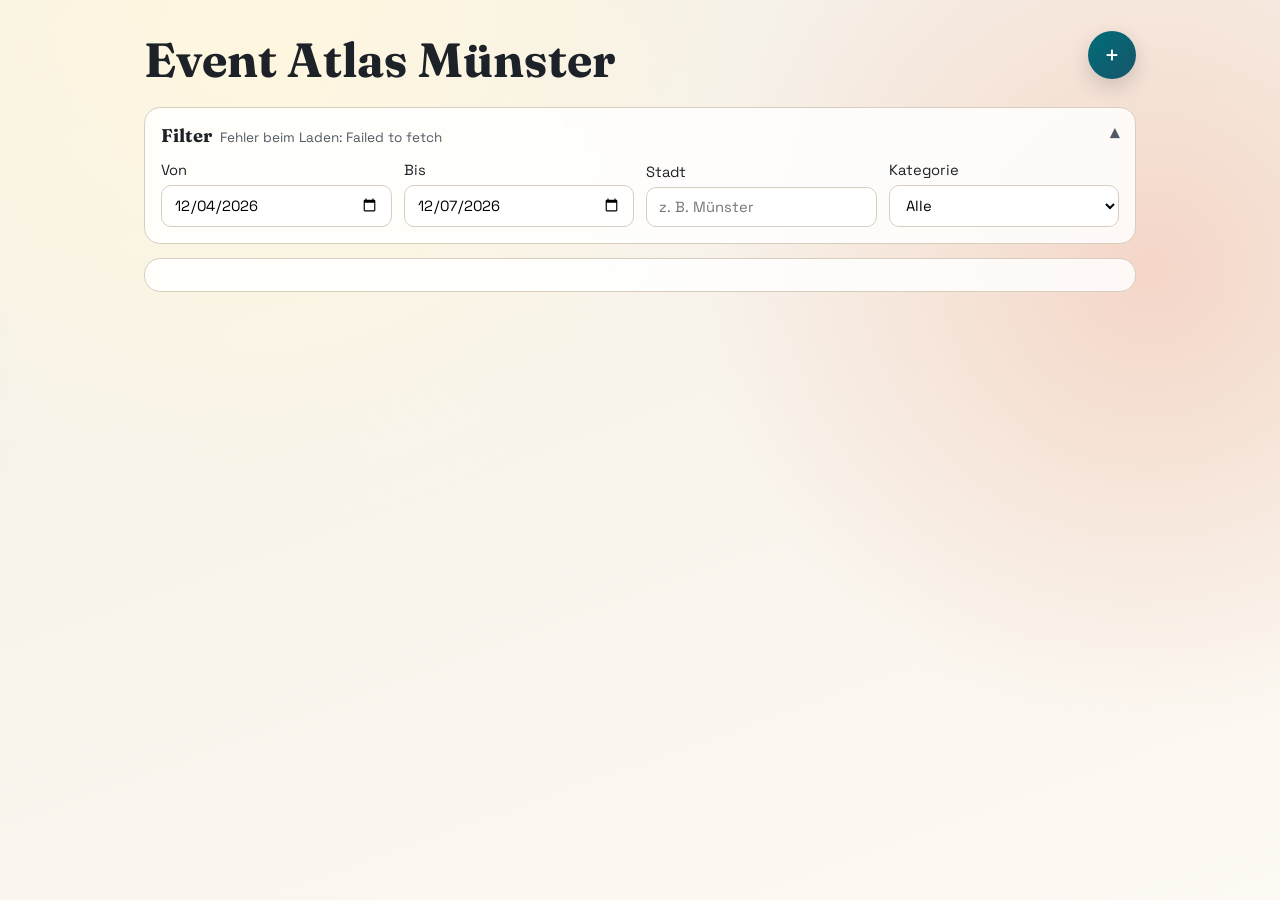
<file: index.html>
<!doctype html>
<html lang="de">
  <head>
    <meta charset="UTF-8" />
    <meta name="viewport" content="width=device-width, initial-scale=1.0" />
    <title>Event Atlas Prototype</title>
    <link rel="preconnect" href="https://fonts.googleapis.com" />
    <link rel="preconnect" href="https://fonts.gstatic.com" crossorigin />
    <link href="https://fonts.googleapis.com/css2?family=Space+Grotesk:wght@400;500;700&family=Fraunces:opsz,wght@9..144,500;9..144,700&display=swap" rel="stylesheet" />
    <link rel="stylesheet" href="./styles.css" />
  </head>
  <body>
    <main class="app-shell">
      <header class="hero">
        <h1>Event Atlas Münster</h1>
        <button id="addSourceFabBtn" class="fab-add" type="button" title="Website vorschlagen" aria-haspopup="dialog">+</button>
      </header>


      <details id="filtersPanel" class="panel filters" open>
        <summary>
          <span class="filters-summary-label">Filter <span id="resultInfo" class="muted"></span></span>
        </summary>
        <div class="grid filter-row">
          <label>
            <span>Von</span>
            <input id="startDateFilter" type="date" />
          </label>
          <label>
            <span>Bis</span>
            <input id="endDateFilter" type="date" />
          </label>
          <label>
            <span>Stadt</span>
            <input id="cityFilter" placeholder="z. B. Münster" />
          </label>
          <label>
            <span>Kategorie</span>
            <select id="categoryFilter">
              <option value="">Alle</option>
            </select>
          </label>
        </div>
      </details>

      <section id="feedPanel" class="panel">
        <div id="cards" class="cards"></div>
      </section>

    </main>

    <div id="addSourceModal" class="modal-overlay" hidden>
      <div class="modal-content panel" role="dialog" aria-modal="true" aria-labelledby="addSourceModalTitle">
        <div class="modal-header">
          <h2 id="addSourceModalTitle">Website vorschlagen</h2>
          <button id="addSourceModalCloseBtn" type="button" class="modal-close" aria-label="Schliessen">&times;</button>
        </div>
        <p class="muted">Kennst du eine Website, auf der Veranstaltungen angekündigt werden? Trag sie hier ein.</p>
        <form id="addSourceForm">
          <div class="grid two">
            <label>
              <span>Name *</span>
              <input id="srcName" required placeholder="z. B. Cafe Central" />
            </label>
            <label>
              <span>Haupt-Website</span>
              <input id="srcRootUrl" type="url" placeholder="https://..." />
            </label>
          </div>
          <div class="grid two">
            <label>
              <span>Veranstaltungsseite (falls abweichend)</span>
              <input id="srcEventsUrl" type="url" placeholder="https://.../veranstaltungen" />
            </label>
            <label>
              <span>Stadt</span>
              <input id="srcCity" placeholder="Münster" />
            </label>
          </div>
          <label>
            <span>Adresssuche (Name, Straße, PLZ, Ort)</span>
            <input id="srcAddressSearch" placeholder="z. B. Cafe Central oder Hauptstr. 1, 48143" />
            <div id="addressSuggestions" class="address-suggestions" hidden></div>
          </label>
          <div class="grid two">
            <label>
              <span>Strasse + Hausnummer</span>
              <input id="srcStreet" placeholder="Musterstr. 1" />
            </label>
            <label>
              <span>PLZ</span>
              <input id="srcPostalCode" placeholder="48143" />
            </label>
          </div>
          <label>
            <span>Notiz (optional)</span>
            <textarea id="srcNote" rows="2" placeholder="z. B. Warum ist die Seite relevant?"></textarea>
          </label>
          <div class="actions">
            <button type="submit" class="btn">Absenden</button>
            <p id="addSourceInfo" class="muted"></p>
          </div>
        </form>

        <section id="reviewPanel" class="review-panel" hidden>
          <h2>Vorschlaege verwalten</h2>
          <p id="reviewInfo" class="muted"></p>
          <div id="reviewList" class="grid two"></div>
        </section>
      </div>
    </div>

    <template id="cardTemplate">
      <article class="card">
        <div class="card-image-slot"></div>
        <div class="card-top">
          <p class="date"></p>
          <p class="price"></p>
        </div>
        <h3 class="title"></h3>
        <p class="meta-venue"></p>
        <p class="meta-organizer"></p>
        <p class="desc"></p>
        <div class="chips"></div>
        <div class="links"></div>
        <a class="card-link-icon" target="_blank" rel="noreferrer" aria-label="Eventseite"></a>
      </article>
    </template>

    <script src="./app.js" type="module"></script>
  </body>
</html>
</file>
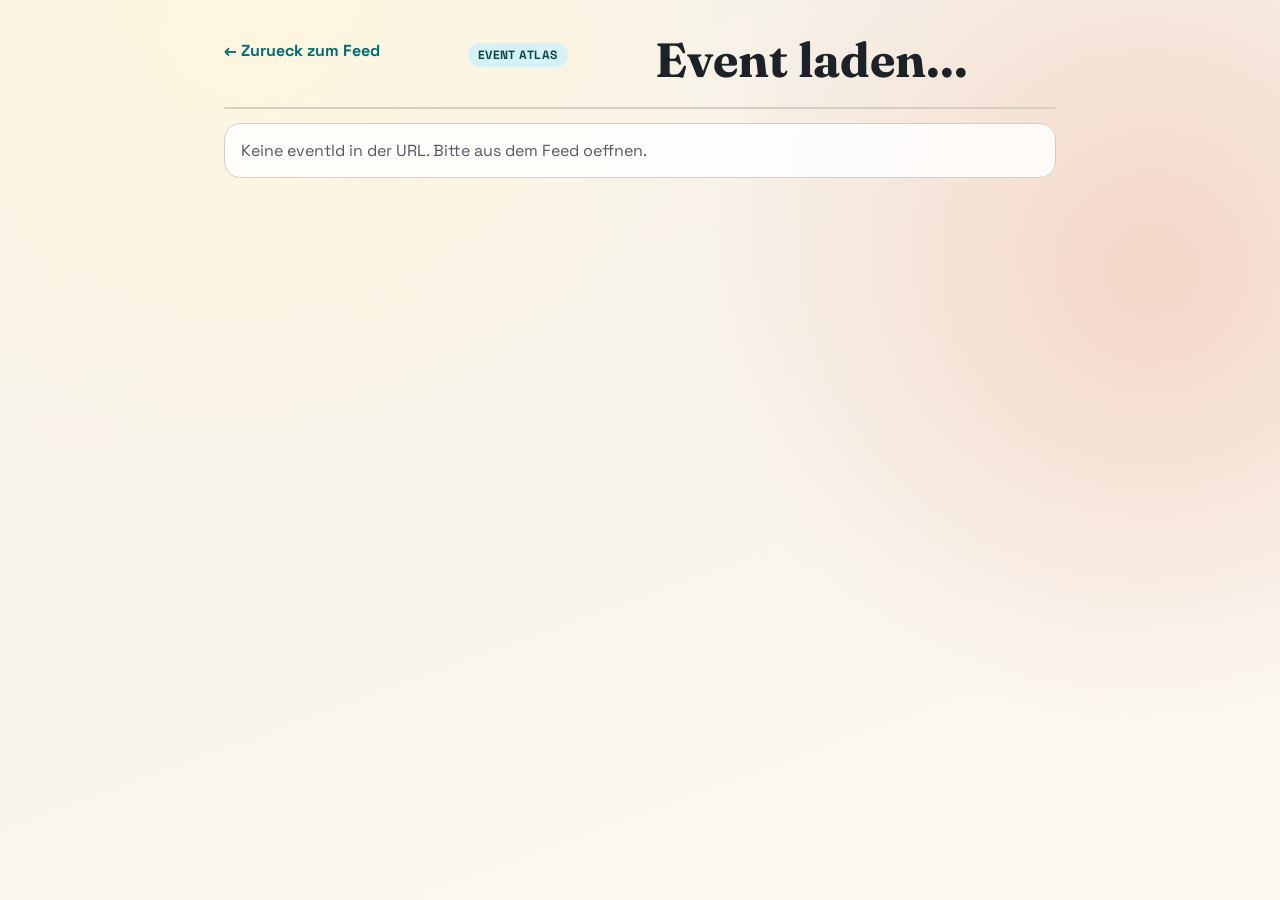
<file: detail.html>
<!doctype html>
<html lang="de">
  <head>
    <meta charset="UTF-8" />
    <meta name="viewport" content="width=device-width, initial-scale=1.0" />
    <title>Event Atlas Detail</title>
    <link rel="preconnect" href="https://fonts.googleapis.com" />
    <link rel="preconnect" href="https://fonts.gstatic.com" crossorigin />
    <link href="https://fonts.googleapis.com/css2?family=Space+Grotesk:wght@400;500;700&family=Fraunces:opsz,wght@9..144,500;9..144,700&display=swap" rel="stylesheet" />
    <link rel="stylesheet" href="./styles.css" />
  </head>
  <body>
    <main class="app-shell detail-shell">
      <header class="hero">
        <a class="back-link" href="./index.html">← Zurueck zum Feed</a>
        <p class="badge">Event Atlas</p>
        <h1 id="detailTitle">Event laden...</h1>
        <p id="detailSubtitle" class="subtitle"></p>
      </header>

      <div id="detailImage" class="panel" style="padding: 0; overflow: hidden; margin-bottom: 14px;"></div>

      <section class="panel" id="detailStatusPanel">
        <p id="detailStatus" class="muted">Lade Event-Details...</p>
      </section>

      <section class="panel" id="detailMetaPanel" hidden>
        <h2>Uebersicht</h2>
        <div class="detail-meta-grid">
          <div><strong>Ort:</strong> <span id="metaVenue">-</span></div>
          <div><strong>Veranstalter:</strong> <span id="metaOrganizer">-</span></div>
          <div><strong>Preis:</strong> <span id="metaPrice">-</span></div>
          <div><strong>Status:</strong> <span id="metaStatus">-</span></div>
        </div>
        <p id="detailDescription" class="desc"></p>
        <div id="detailCategories" class="chips"></div>
        <div id="detailLinks" class="links"></div>
      </section>

      <section class="panel" id="detailOccurrencesPanel" hidden>
        <h2>Termine</h2>
        <div id="occurrenceList" class="occurrence-list"></div>
      </section>
    </main>

    <script src="./detail.js" type="module"></script>
  </body>
</html>
</file>
<file: styles.css>
:root {
  --bg: #f4efe6;
  --bg-2: #fdfaf3;
  --ink: #1d2228;
  --ink-soft: #505a64;
  --accent: #006d77;
  --accent-2: #e29578;
  --line: #d7cec0;
}

* {
  box-sizing: border-box;
}

body {
  margin: 0;
  font-family: "Space Grotesk", sans-serif;
  color: var(--ink);
  background:
    radial-gradient(circle at 20% 0%, #fff7df 0%, transparent 40%),
    radial-gradient(circle at 90% 30%, #f4d6c8 0%, transparent 35%),
    linear-gradient(160deg, var(--bg), var(--bg-2));
  min-height: 100vh;
}

.app-shell {
  max-width: 1040px;
  margin: 0 auto;
  padding: 24px;
}

.detail-shell {
  max-width: 880px;
}

.hero {
  margin-bottom: 20px;
  display: flex;
  align-items: center;
  justify-content: space-between;
  gap: 16px;
}

.back-link {
  display: inline-block;
  margin-bottom: 10px;
  color: var(--accent);
  font-weight: 700;
  text-decoration: none;
}

.back-link:hover {
  text-decoration: underline;
}

.badge {
  display: inline-block;
  margin: 0;
  padding: 4px 10px;
  border-radius: 999px;
  background: #d7f2f4;
  color: #08464c;
  font-size: 12px;
  font-weight: 700;
  letter-spacing: 0.04em;
  text-transform: uppercase;
}

h1, h2, h3 {
  margin: 0;
  font-family: "Fraunces", serif;
  line-height: 1.1;
}

h1 {
  margin-top: 10px;
  font-size: clamp(1.9rem, 4vw, 3rem);
}

.subtitle {
  margin-top: 10px;
  color: var(--ink-soft);
}

.panel {
  background: rgba(255, 255, 255, 0.84);
  border: 1px solid var(--line);
  border-radius: 16px;
  padding: 16px;
  margin-bottom: 14px;
  backdrop-filter: blur(3px);
}

.grid {
  display: grid;
  gap: 12px;
}

.grid.two {
  grid-template-columns: 1fr;
}

.grid.three {
  grid-template-columns: 1fr;
}

.grid.filter-row {
  grid-template-columns: 1fr;
  align-items: end;
  margin-top: 14px;
}

.filters summary {
  cursor: pointer;
  list-style: none;
  display: flex;
  align-items: center;
  justify-content: space-between;
  font-family: "Fraunces", serif;
  font-weight: 700;
  font-size: 1.15rem;
}

.filters summary::-webkit-details-marker {
  display: none;
}

.filters-summary-label {
  display: flex;
  align-items: baseline;
  gap: 8px;
}

.filters-summary-label .muted {
  font-family: "Space Grotesk", sans-serif;
  font-weight: 400;
  font-size: 0.85rem;
}

.filters summary::after {
  content: "▾";
  color: var(--ink-soft);
  transition: transform 150ms ease;
}

.filters[open] summary::after {
  transform: rotate(180deg);
}

label {
  display: flex;
  flex-direction: column;
  gap: 6px;
  font-size: 0.92rem;
  position: relative;
}

input,
select,
button {
  font: inherit;
}

input,
select,
textarea {
  border: 1px solid var(--line);
  border-radius: 10px;
  padding: 10px 12px;
  background: #fff;
}

textarea {
  resize: vertical;
}

.address-suggestions {
  position: absolute;
  z-index: 100;
  width: calc(100% - 24px);
  max-height: 200px;
  overflow-y: auto;
  background: #fff;
  border: 1px solid var(--line);
  border-top: none;
  border-radius: 0 0 10px 10px;
  box-shadow: 0 8px 24px rgba(25, 31, 38, 0.12);
  margin-top: -1px;
}

.address-suggestions::before {
  content: '';
  display: block;
  height: 8px;
}

.address-suggestion-item {
  padding: 10px 12px;
  cursor: pointer;
  border-bottom: 1px solid #eee;
  font-size: 0.92rem;
}

.address-suggestion-item:last-child {
  border-bottom: none;
}

.address-suggestion-item:hover {
  background: #f8f9fa;
}

.address-suggestion-item.highlighted {
  background: #e5f0f1;
  cursor: pointer;
}

.address-suggestion-item .suggestion-name {
  font-weight: 700;
  color: var(--ink);
  margin-bottom: 2px;
}

.address-suggestion-item .suggestion-address {
  color: var(--ink-soft);
  font-size: 0.85rem;
}

.suggestion-card {
  background: #fff;
  border: 1px solid var(--line);
  border-radius: 12px;
  padding: 12px;
}

.suggestion-card h4 {
  margin: 0 0 6px;
  font-family: "Fraunces", serif;
}

.suggestion-card p {
  margin: 2px 0;
  font-size: 0.88rem;
  color: var(--ink-soft);
}

.suggestion-actions {
  margin-top: 10px;
  display: flex;
  gap: 8px;
}

.btn-reject {
  background: linear-gradient(135deg, #a33, #7a2020);
}

.fab-add {
  flex-shrink: 0;
  width: 48px;
  height: 48px;
  border: none;
  border-radius: 50%;
  background: linear-gradient(135deg, var(--accent), #17556b);
  color: #fff;
  font-size: 1.6rem;
  line-height: 1;
  cursor: pointer;
  box-shadow: 0 8px 20px rgba(25, 31, 38, 0.18);
}

.fab-add:hover {
  filter: brightness(1.08);
}

.modal-overlay[hidden] {
  display: none;
}

.modal-overlay {
  position: fixed;
  inset: 0;
  z-index: 200;
  background: rgba(29, 34, 40, 0.45);
  display: flex;
  align-items: flex-start;
  justify-content: center;
  padding: 72px 16px 16px;
  overflow-y: auto;
}

.modal-content {
  width: 100%;
  max-width: 640px;
  margin-bottom: 24px;
}

.modal-header {
  display: flex;
  align-items: center;
  justify-content: space-between;
  gap: 12px;
}

.modal-close {
  border: none;
  background: transparent;
  font-size: 1.6rem;
  line-height: 1;
  color: var(--ink-soft);
  cursor: pointer;
  padding: 0 4px;
}

.modal-close:hover {
  color: var(--ink);
}

.review-panel {
  margin-top: 18px;
  padding-top: 14px;
  border-top: 1px solid var(--line);
}

.actions {
  margin-top: 12px;
  display: flex;
  gap: 12px;
  align-items: center;
  flex-wrap: wrap;
}

.btn {
  border: none;
  border-radius: 10px;
  padding: 10px 14px;
  font-weight: 700;
  color: #fff;
  background: linear-gradient(135deg, var(--accent), #17556b);
  cursor: pointer;
}

.btn:hover {
  filter: brightness(1.06);
}

.muted {
  color: var(--ink-soft);
  margin: 0;
}

.cards {
  display: grid;
  grid-template-columns: 1fr;
  gap: 12px;
}

.card {
  position: relative;
  background: #fff;
  border: 1px solid var(--line);
  border-radius: 14px;
  overflow: hidden;
  padding: 14px;
  box-shadow: 0 8px 24px rgba(25, 31, 38, 0.06);
  animation: rise 220ms ease-out;
  cursor: pointer;
}

.card-link-icon {
  position: absolute;
  right: 14px;
  bottom: 14px;
  display: inline-flex;
  align-items: center;
  justify-content: center;
  width: 32px;
  height: 32px;
  border-radius: 50%;
  background: #e5f0f1;
  color: var(--accent);
  text-decoration: none;
}

.card-link-icon:hover {
  background: #d7f2f4;
}

.card-image-slot {
  margin: -14px -14px 10px -14px;
}

.card-image-slot img {
  width: 100%;
  height: 180px;
  object-fit: cover;
  display: block;
}

@keyframes rise {
  from {
    opacity: 0;
    transform: translateY(6px);
  }
  to {
    opacity: 1;
    transform: translateY(0);
  }
}

.card-top {
  display: flex;
  justify-content: space-between;
  gap: 10px;
  font-size: 0.9rem;
  color: var(--ink-soft);
}

.title {
  margin-top: 6px;
  font-size: 1.25rem;
}

.meta-venue,
.meta-organizer,
.desc {
  margin: 6px 0 0;
}

.meta-venue,
.meta-organizer {
  display: flex;
  align-items: center;
  gap: 6px;
  color: var(--ink-soft);
  font-size: 0.88rem;
}

.meta-venue svg,
.meta-organizer svg {
  flex-shrink: 0;
  width: 16px;
  height: 16px;
  stroke: currentColor;
  fill: none;
  opacity: 0.6;
}

.desc {
  color: var(--ink-soft);
}

.chips {
  margin-top: 10px;
  display: flex;
  flex-wrap: wrap;
  gap: 6px;
}

.chip {
  font-size: 0.78rem;
  background: #e5f0f1;
  color: #16424a;
  border-radius: 999px;
  padding: 4px 8px;
}

.chip-recurring {
  background: #ffe5d6;
  color: #7a2d00;
}

.links {
  margin-top: 12px;
  display: flex;
  gap: 10px;
  flex-wrap: wrap;
}

.links a {
  color: var(--accent);
  font-weight: 700;
  text-decoration: none;
}

.links a:hover {
  text-decoration: underline;
}

.detail-meta-grid {
  display: grid;
  grid-template-columns: 1fr;
  gap: 8px;
  margin-bottom: 10px;
}

.occurrence-list {
  display: grid;
  gap: 10px;
}

.occurrence-item {
  border: 1px solid var(--line);
  border-radius: 10px;
  padding: 10px 12px;
  background: #fff;
}

.occurrence-date {
  margin: 0 0 4px;
  font-weight: 700;
}

#feedPanel {
  max-height: 75vh;
  overflow-y: auto;
}

.day-group {
  margin-bottom: 24px;
  grid-column: 1 / -1;
}

.day-heading {
  position: sticky;
  top: 10px;
  z-index: 2;
  display: inline-block;
  font-size: clamp(1rem, 1.8vw, 1.3rem);
  font-weight: 700;
  margin: 0 0 14px;
  padding: 6px 16px;
  border-radius: 999px;
  background: linear-gradient(135deg, var(--accent), #17556b);
  color: #fff;
  font-family: "Fraunces", serif;
  box-shadow: 0 8px 20px rgba(25, 31, 38, 0.16);
}

.cat-group {
  margin-bottom: 16px;
}

.cat-heading {
  font-size: 0.95rem;
  font-weight: 700;
  text-transform: uppercase;
  letter-spacing: 0.08em;
  color: var(--ink-soft);
  margin-bottom: 8px;
}

@media (min-width: 760px) {
  .grid.two {
    grid-template-columns: 1fr 1fr;
  }

  .grid.three {
    grid-template-columns: 1fr 1fr 1fr;
  }

  .grid.filter-row {
    grid-template-columns: repeat(4, 1fr);
  }

  .cards {
    grid-template-columns: 1fr 1fr;
  }

  .detail-meta-grid {
    grid-template-columns: 1fr 1fr;
  }
}
</file>
